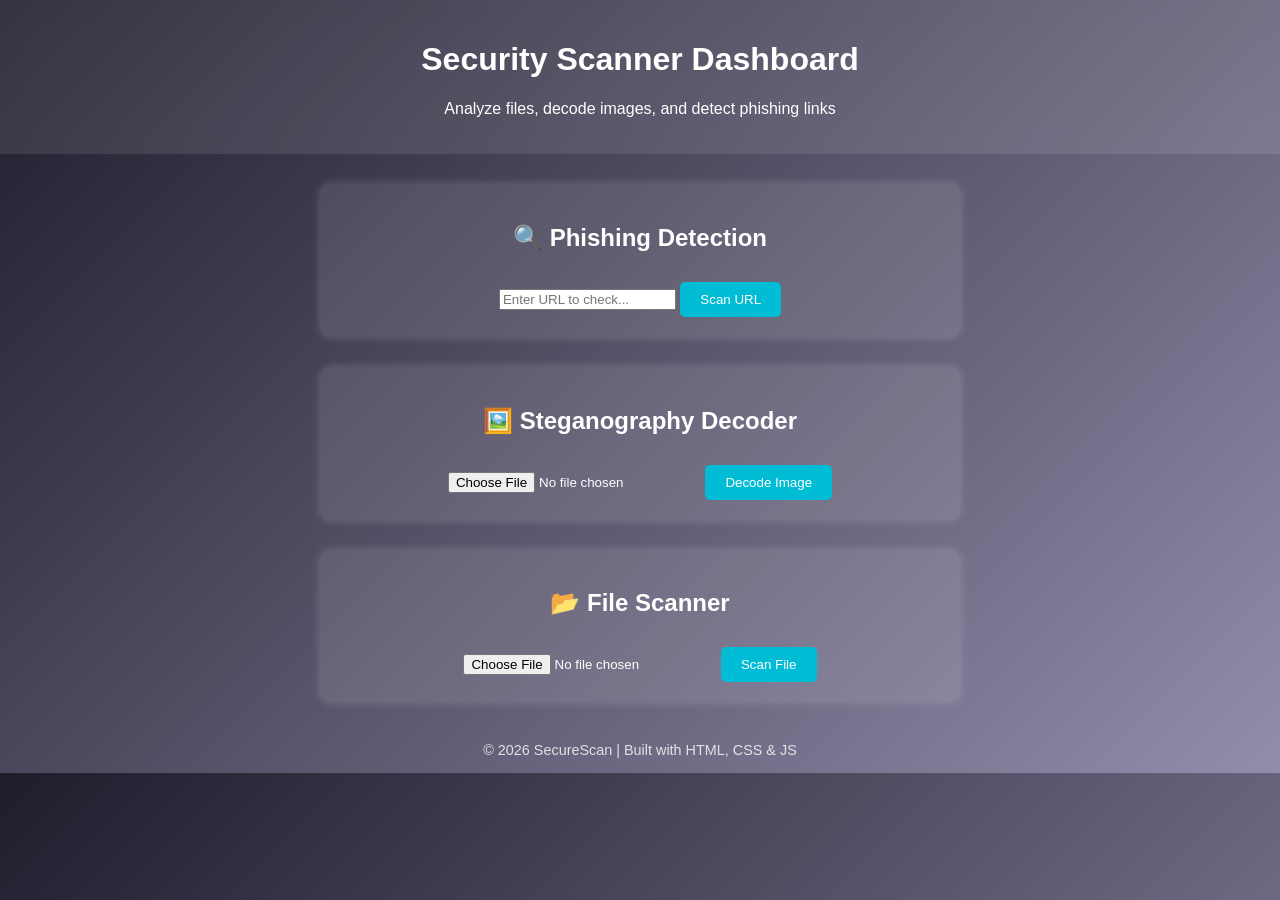
<file: frontend/index.html>
<!DOCTYPE html>
<html lang="en">
<head>
  <meta charset="UTF-8" />
  <meta name="viewport" content="width=device-width, initial-scale=1.0" />
  <title>Security Scanner Tool</title>
  <link rel="stylesheet" href="style.css" />
</head>
<body>
  <header>
    <h1>Security Scanner Dashboard</h1>
    <p>Analyze files, decode images, and detect phishing links</p>
  </header>

  <main>
    <section class="api-section">
      <h2>🔍 Phishing Detection</h2>
      <input type="text" id="urlInput" placeholder="Enter URL to check..." />
      <button onclick="checkPhishing()">Scan URL</button>
      <div id="phishingResult"></div>
    </section>

    <section class="api-section">
      <h2>🖼️ Steganography Decoder</h2>
      <input type="file" id="imageInput" accept="image/*" />
      <button onclick="decodeImage()">Decode Image</button>
      <div id="decodeResult"></div>
    </section>

    <section class="api-section">
      <h2>📂 File Scanner</h2>
      <input type="file" id="fileInput" />
      <button onclick="scanFile()">Scan File</button>
      <div id="fileResult"></div>
    </section>
  </main>

  <footer>
    <p>© 2026 SecureScan | Built with HTML, CSS & JS</p>
  </footer>

  <script src="script.js"></script>
</body>
</html>
</file>
<file: frontend/style.css>
body {
  font-family: 'Segoe UI', sans-serif;
  background: linear-gradient(135deg, #1f1c2c, #928dab);
  color: #fff;
  margin: 0;
  padding: 0;
  text-align: center;
}

header {
  padding: 20px;
  background: rgba(255, 255, 255, 0.1);
  backdrop-filter: blur(10px);
}

.api-section {
  margin: 30px auto;
  width: 80%;
  max-width: 600px;
  background: rgba(255, 255, 255, 0.1);
  border-radius: 10px;
  padding: 20px;
  box-shadow: 0 0 10px rgba(255, 255, 255, 0.2);
  animation: fadeIn 1.5s ease-in-out;
}

button {
  background-color: #00bcd4;
  color: white;
  border: none;
  padding: 10px 20px;
  margin-top: 10px;
  border-radius: 5px;
  cursor: pointer;
  transition: transform 0.3s ease;
}

button:hover {
  transform: scale(1.1);
}

@keyframes fadeIn {
  from { opacity: 0; transform: translateY(20px); }
  to { opacity: 1; transform: translateY(0); }
}

footer {
  margin-top: 40px;
  font-size: 0.9em;
  opacity: 0.8;
}
</file>
